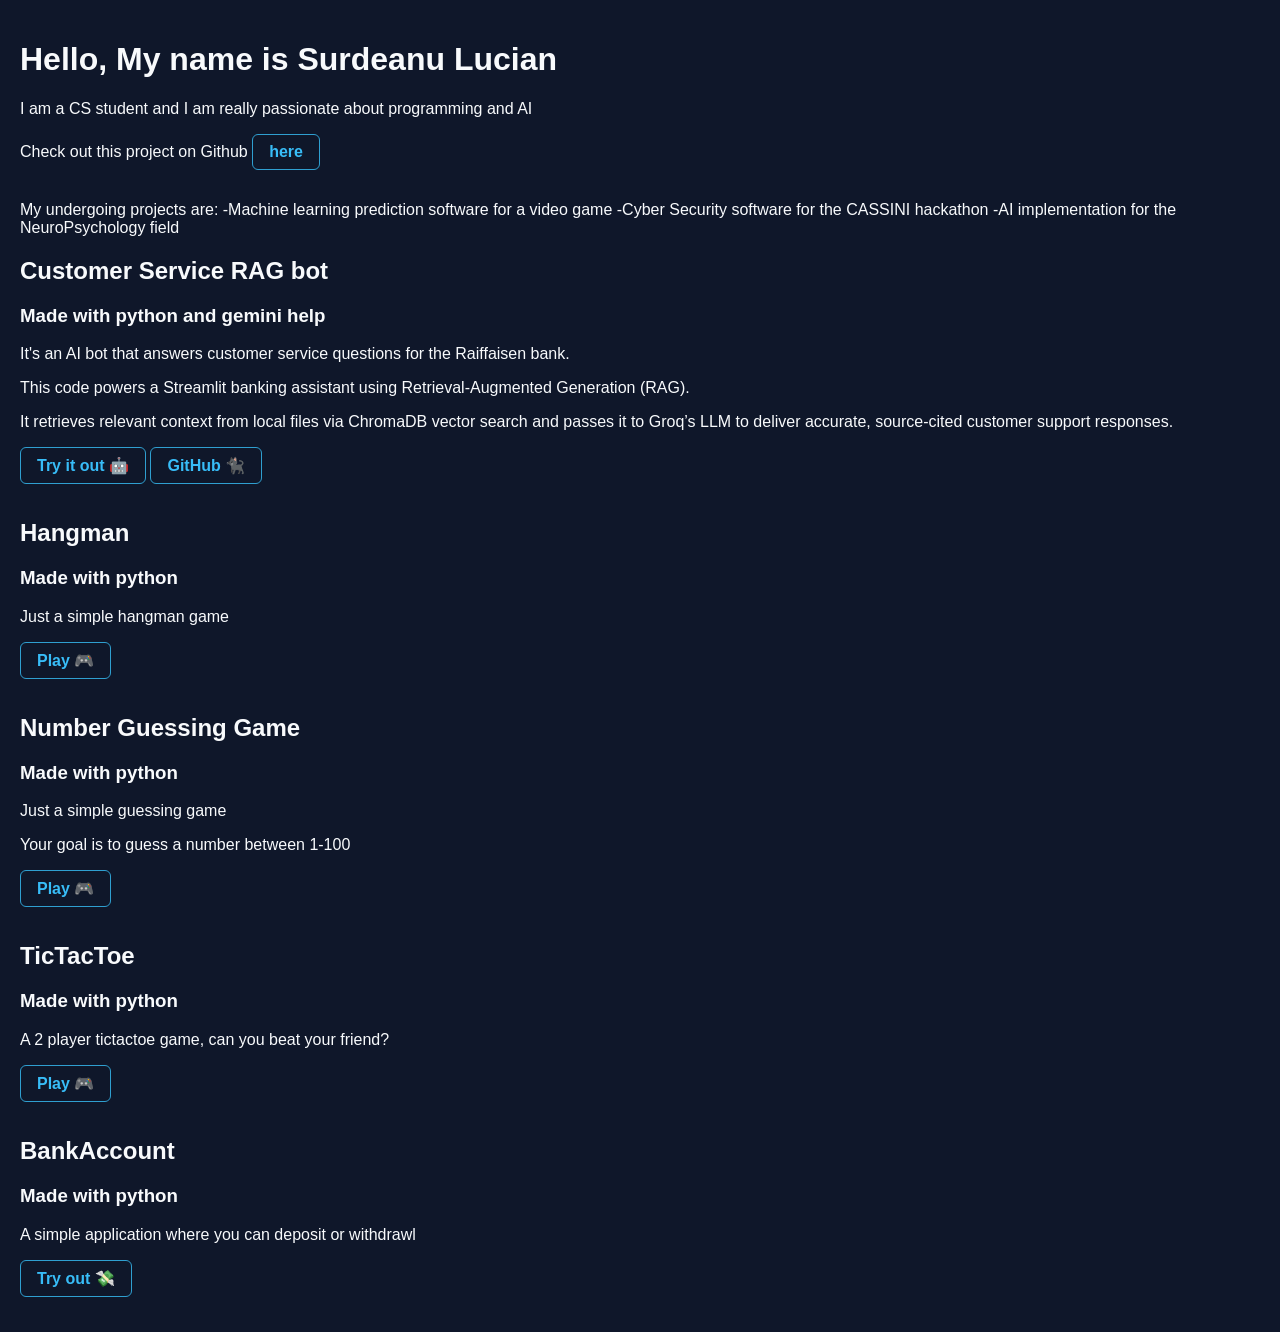
<file: index.html>
<!DOCTYPE html>
<html>
<head>


    <meta charset="UTF-8"> <!-- what type of charachters it supports, so most of them-->
    <meta name="viewport" content="width=device-width, initial-scale=1.0"> <!--so it is viewed properly both on mobile and desktop-->
    <title>Lucian Surdeanu CV</title>

    <link rel="stylesheet" href="style.css">


</head>
<body>
    <h1>Hello, My name is Surdeanu Lucian</h1>
    <p>I am a CS student and I am really passionate about programming and AI</p>
    Check out this project on Github <a href="https://github.com/Un1tWorks/Lucian_Surdeanu.github.io" class="btn">here</a>

    <p>My undergoing projects are:
    -Machine learning prediction software for a video game
    -Cyber Security software for the CASSINI hackathon
    -AI implementation for the NeuroPsychology field</p>

    <main class="container">
        <section class="card">
    <div> 
      <h2> Customer Service RAG bot</h2>
      <h3> Made with python and gemini help</h3>
      <p> It's an AI bot that answers customer service questions for the Raiffaisen bank.</p>
      <p> This code powers a Streamlit banking assistant using Retrieval-Augmented Generation (RAG).</p>
      <p> It retrieves relevant context from local files via ChromaDB vector search and passes it to Groq’s LLM to deliver accurate, source-cited customer support responses. </p>
      <a href="https://rag-project-fvyyuq9ytcnfmgzw8dehga.streamlit.app/" class="btn">Try it out 🤖</a> <!-- btn = button-->
      <a href="https://github.com/Un1tWorks/RAG-project" class="btn">GitHub 🐈‍⬛</a>
    </div>
    </section>

    <section class="card">
      <div> 
      <h2> Hangman</h2>
      <h3> Made with python</h3>
      <p>  Just a simple hangman game</p>
      <a href="hangman.html" class="btn">Play 🎮</a>
      
      <section class="card">
      <div> 
      <h2> Number Guessing Game</h2>
      <h3> Made with python</h3>
      <p>  Just a simple guessing game</p>
      <p>  Your goal is to guess a number between 1-100</p>
      <a href="number_guessing_game.html" class="btn">Play 🎮</a>

      <section class="card">
      <div> 
      <h2> TicTacToe</h2>
      <h3> Made with python</h3>
      <p>  A 2 player tictactoe game, can you beat your friend?</p>
      <a href="tictactoe.html" class="btn">Play 🎮</a>

      <section class="card">
      <div> 
      <h2> BankAccount</h2>
      <h3> Made with python</h3>
      <p>  A simple application where you can deposit or withdrawl</p>
      <a href="BankAccount.html" class="btn">Try out 💸</a>
      </div>
    </section>
  </main>
</body>
</html>
</file>
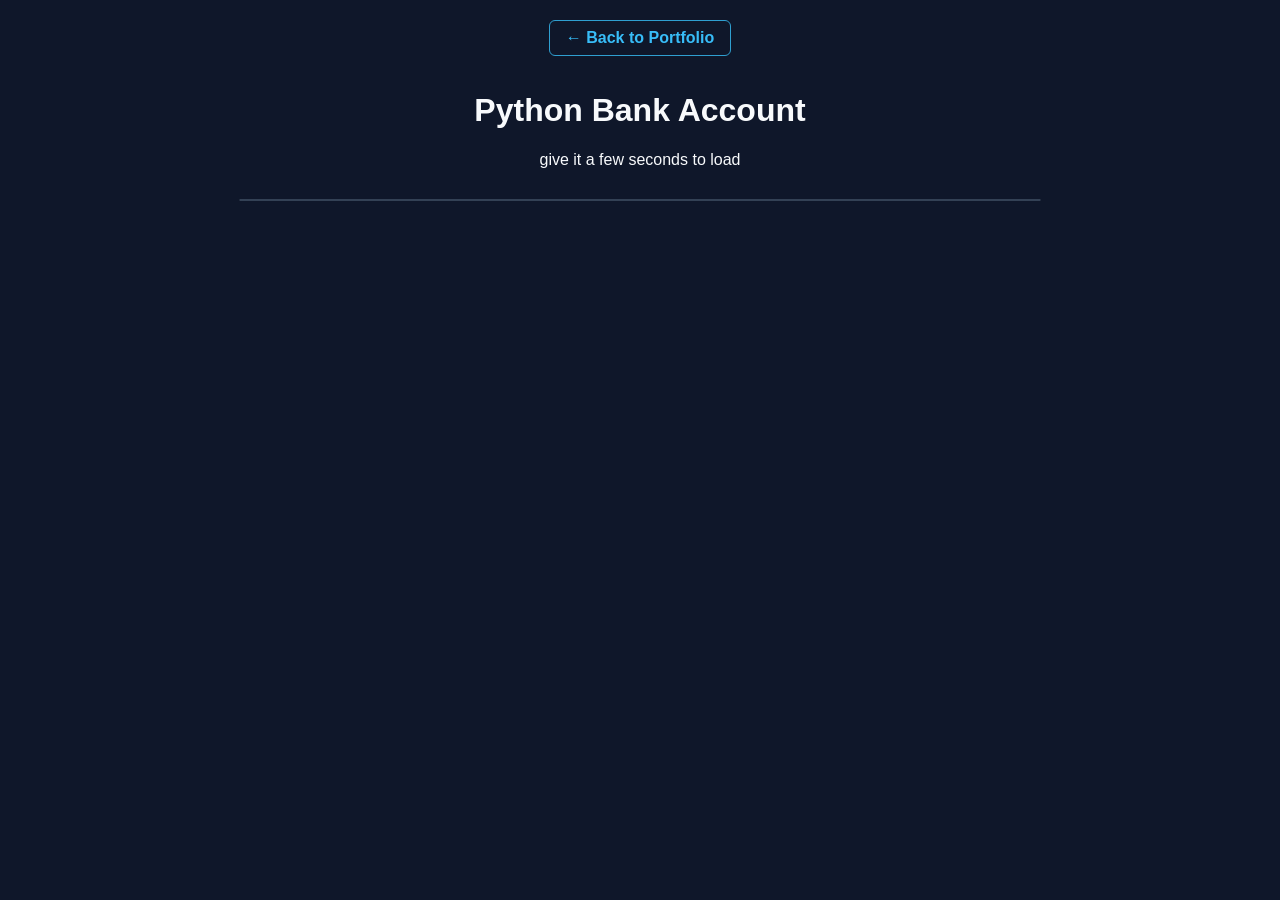
<file: BankAccount.html>
<!DOCTYPE html>
<html lang="en">
<head>
    <!-- make input() work 🙏-->
    <script src="mini-coi.js"></script>
    
    <meta charset="UTF-8"> <!-- char encoding for all -->
    <meta name="viewport" content="width=device-width, initial-scale=1.0"> <!-- for mobile  -->
    <title>Number Guessing Game | Lucian S. CV</title>
    
    <link rel="stylesheet" href="style.css">

    <!-- PyScript core modules -->
    <link rel="stylesheet" href="https://pyscript.net/releases/2024.5.2/core.css">
    <script type="module" src="https://pyscript.net/releases/2024.5.2/core.js"></script>

    <!-- PyScript terminal extension -->
    <script type="module" src="https://pyscript.net/releases/2024.5.2/terminal.js"></script>
</head>
<body>

    <header>
        <a href="index.html" class="btn">← Back to Portfolio</a>
        <h1>Python Bank Account</h1>
        <p>give it a few seconds to load</p>
    </header>

    <main class="container">
        <div class="terminal-wrapper">
            <script type="py" src="BankAccount.py" terminal worker></script>
        </div>
    </main>

</body>
</html>
</file>
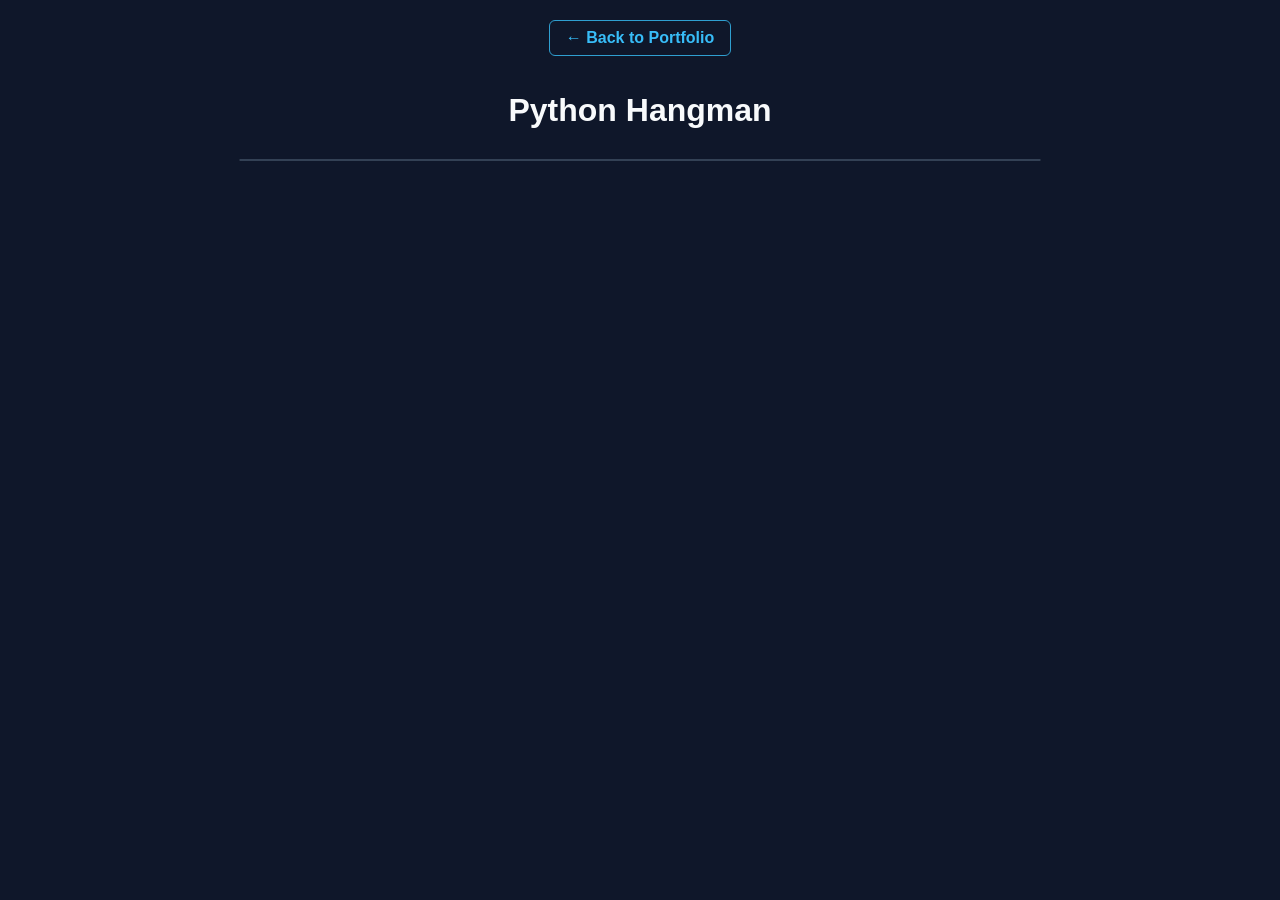
<file: hangman.html>
<!DOCTYPE html>
<html lang="en">
<head>
    <meta charset="UTF-8"> <!-- char encoding for all -->
    <meta name="viewport" content="width=device-width, initial-scale=1.0"> <!-- for mobile  -->
    <title>Hangman | Lucian S. CV</title>
    
    <link rel="stylesheet" href="style.css">

    <!-- PyScript core modules -->
    <link rel="stylesheet" href="https://pyscript.net/releases/2024.5.2/core.css">
    <script type="module" src="https://pyscript.net/releases/2024.5.2/core.js"></script>

    <!-- PyScript terminal extension -->
    <script type="module" src="https://pyscript.net/releases/2024.5.2/terminal.js"></script>
</head>
<body>

    <header>
        <a href="index.html" class="btn">← Back to Portfolio</a>
        <h1>Python Hangman</h1>
    </header>

    <main class="container">
        <div class="terminal-wrapper">
            <script type="py" src="hangman.py" terminal worker></script>
        </div>
    </main>

</body>
</html>
</file>
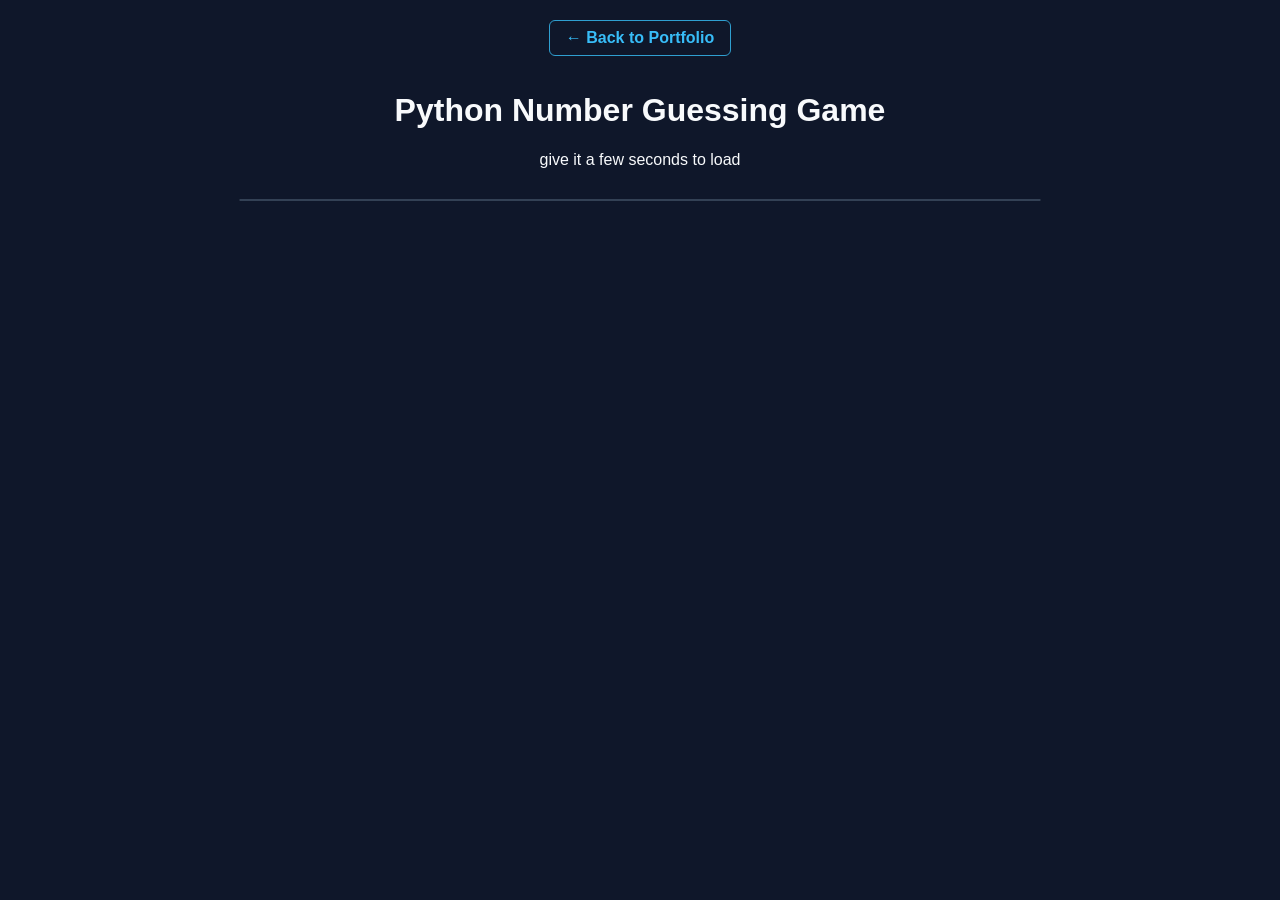
<file: number_guessing_game.html>
<!DOCTYPE html>
<html lang="en">
<head>
    <!-- make input() work 🙏-->
    <script src="mini-coi.js"></script>
    
    <meta charset="UTF-8"> <!-- char encoding for all -->
    <meta name="viewport" content="width=device-width, initial-scale=1.0"> <!-- for mobile  -->
    <title>Number Guessing Game | Lucian S. CV</title>
    
    <link rel="stylesheet" href="style.css">

    <!-- PyScript core modules -->
    <link rel="stylesheet" href="https://pyscript.net/releases/2024.5.2/core.css">
    <script type="module" src="https://pyscript.net/releases/2024.5.2/core.js"></script>

    <!-- PyScript terminal extension -->
    <script type="module" src="https://pyscript.net/releases/2024.5.2/terminal.js"></script>
</head>
<body>

    <header>
        <a href="index.html" class="btn">← Back to Portfolio</a>
        <h1>Python Number Guessing Game</h1>
        <p>give it a few seconds to load</p>
    </header>

    <main class="container">
        <div class="terminal-wrapper">
            <script type="py" src="number_guessing_game.py" terminal worker></script>
        </div>
    </main>

</body>
</html>
</file>
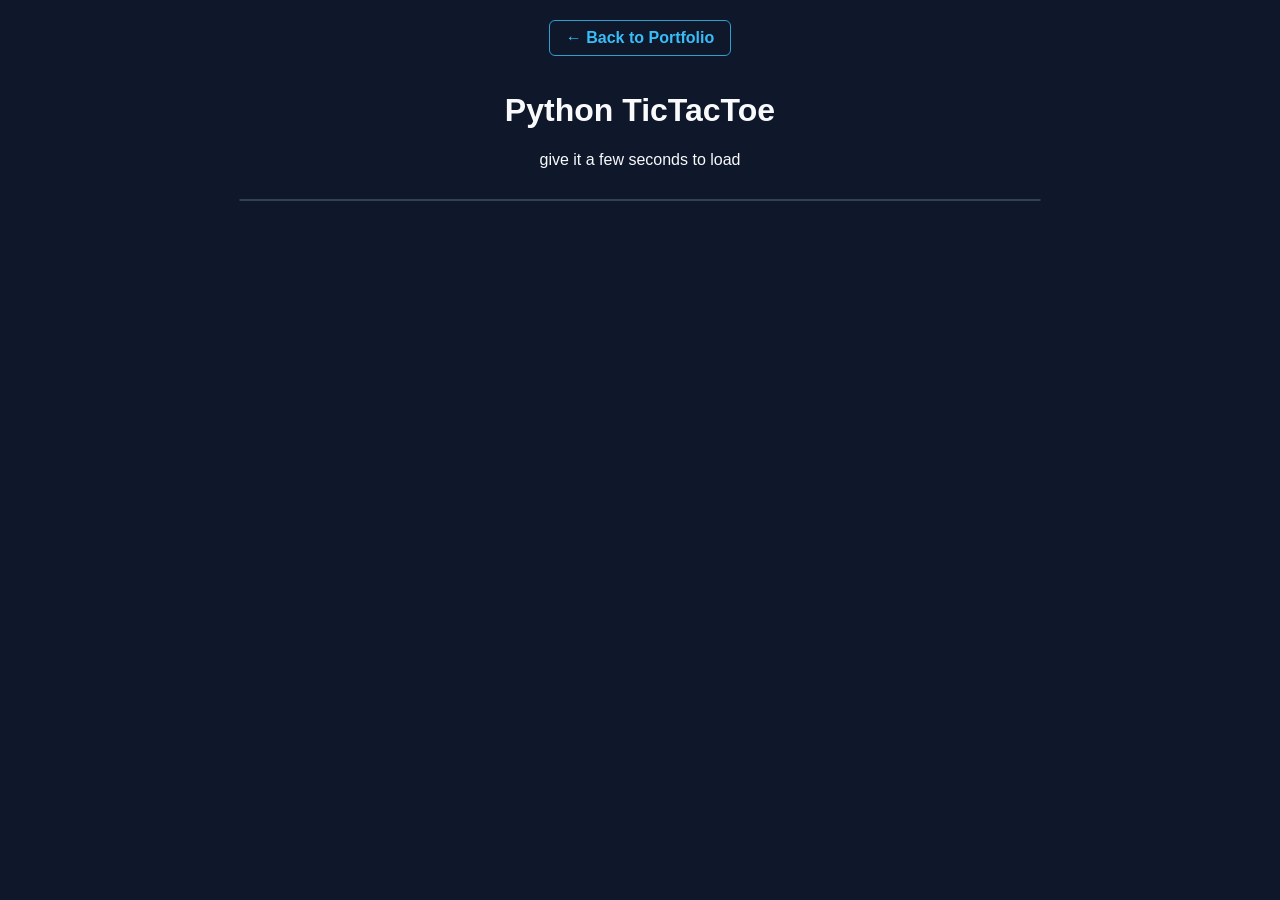
<file: tictactoe.html>
<!DOCTYPE html>
<html lang="en">
<head>
    <!-- make input() work 🙏-->
    <script src="mini-coi.js"></script>
    
    <meta charset="UTF-8"> <!-- char encoding for all -->
    <meta name="viewport" content="width=device-width, initial-scale=1.0"> <!-- for mobile  -->
    <title>TicTacToe | Lucian S. CV</title>
    
    <link rel="stylesheet" href="style.css">

    <!-- PyScript core modules -->
    <link rel="stylesheet" href="https://pyscript.net/releases/2024.5.2/core.css">
    <script type="module" src="https://pyscript.net/releases/2024.5.2/core.js"></script>

    <!-- PyScript terminal extension -->
    <script type="module" src="https://pyscript.net/releases/2024.5.2/terminal.js"></script>
</head>
<body>

    <header>
        <a href="index.html" class="btn">← Back to Portfolio</a>
        <h1>Python TicTacToe</h1>
        <p>give it a few seconds to load</p>
    </header>

    <main class="container">
        <div class="terminal-wrapper">
            <script type="py" src="tictactoe.py" terminal worker></script>
        </div>
    </main>

</body>
</html>
</file>
<file: style.css>
/* general style for page */
body {
    font-family: Arial, sans-serif;
    background-color: #0f172a; /* Dark background */
    color: #f8fafc;
    margin: 0;
    padding: 20px;
}

/* header & button */
header {
    text-align: center;
    margin-bottom: 30px;
}

.btn {
    display: inline-block;
    color: #38bdf8;
    text-decoration: none;
    font-weight: bold;
    border: 1px solid #2f9fd0;
    padding: 8px 16px;
    border-radius: 6px;
    margin-bottom: 15px;
}

/* Terminal Container */
.terminal-wrapper {
    max-width: 800px;
    margin: 0 auto;
    border-radius: 8px;
    overflow: hidden;
    border: 1px solid #334155;
    background-color: #000000;
}

/* usable terminal for pyscript */
py-terminal {
    display: block;
    height: 450px;
    width: 100%;
}
</file>
